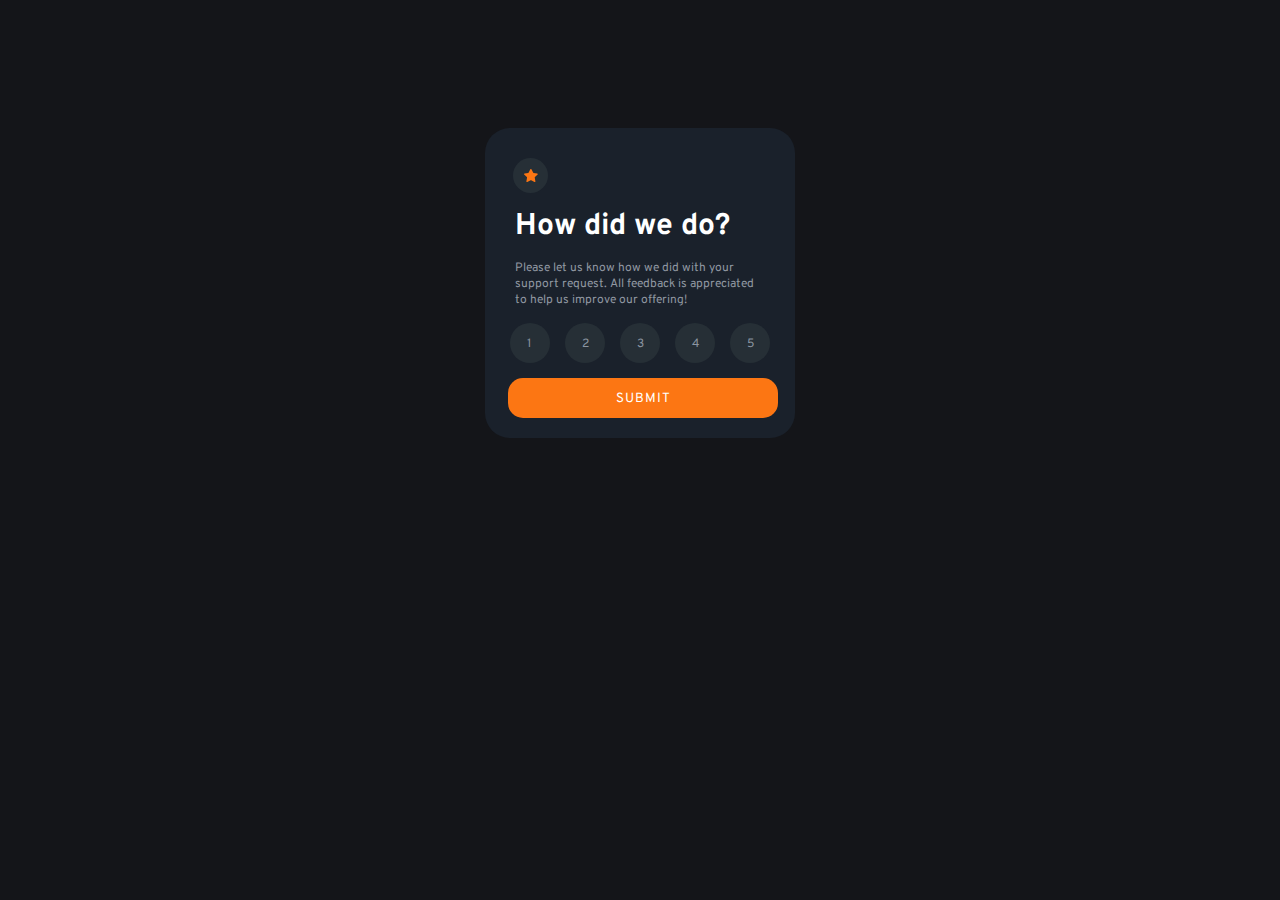
<file: index.html>
<!DOCTYPE html>
<html lang="en">
<head>
  <meta charset="UTF-8">
  <meta name="viewport" content="width=device-width, initial-scale=1.0"> <!-- displays site properly based on user's device -->

  <link rel="icon" type="image/png" sizes="32x32" href="./images/favicon-32x32.png">
  
  <title>Frontend Mentor | Interactive rating component</title>

  <link rel="stylesheet" type="text/css" href="./css/style.css">
  
</head>
<body>

  <!-- Tela inicial start -->
  <section class="container-global">
  <div class="img"><div>

  </div >
<div class="img1"><img class="img5"src="./images/icon-star.svg"></div>
 </div>
  <div class="container-texto">
    <h1>How did we do?</h1>
    <p>Please let us know how we did with your support request. All feedback is appreciated 
    to help us improve our offering!
    </p>
  </div>

  <div class="container-lista">
  <ul class="container-lista-ul">
    
    <div onclick="add(this)" class="d1">   
        <li>1</li>
    </div>
    <div onclick="add(this)" class="d1">   
      <li>2</li>
  </div>
  <div onclick="add(this)" class="d1">   
    <li>3</li>
  </div>
  <div onclick="add(this)" oncli class="d1">   
  <li>4</li>
  </div>
  <div onclick="add(this)" class="d1">   
  <li>5</li>
  </div>
  
  </ul>  
  <a href="pag2.html">
  <button >SUBMIT</button>
  </a>

</div>
</section>
  
<script>
a = 0;

 function add(i){
   i.style.backgroundColor ="#778091";
  
  i.children[0].style.color = "#ffffff";

    a++;
    console.log(a);
  
      }
  
 
    
  




</script>
</body>
</html>
</file>
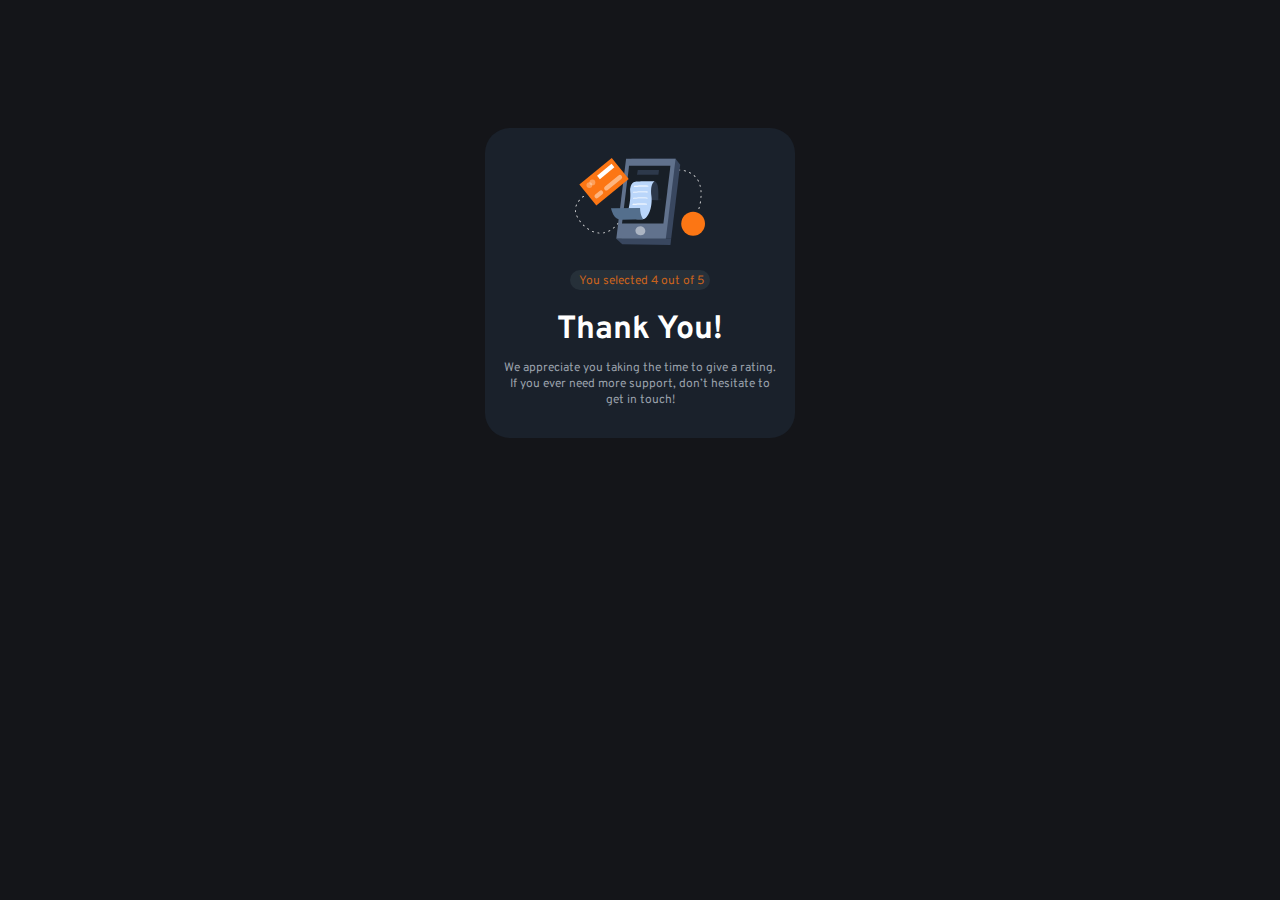
<file: pag2.html>
<!DOCTYPE html>
<html lang="en">
<head>
  <meta charset="UTF-8">
  <meta name="viewport" content="width=device-width, initial-scale=1.0"> <!-- displays site properly based on user's device -->

  <link rel="icon" type="image/png" sizes="32x32" href="./images/favicon-32x32.png">
  
  <title>Frontend Mentor | Interactive rating component</title>

  <link rel="stylesheet" type="text/css" href="./css/style.css">
  
</head>
<body>
    <section class="container-global-p2">

    <img  class="page2-img" src="./images/illustration-thank-you.svg" alt="thanks" >
    
    <div class="container2-select">
        <p>You selected 4 out of 5<p>
    </div>

    <h1 class="container2-h1">Thank You!</h1>

    <p class="container2-p">
        We appreciate you taking the time to give a rating.<br> If you ever need more support, 
        don’t hesitate to <br> get in touch!
    </p>
    </section>
    
</body>
</html>
</file>
<file: css/style.css>
@import url('https://fonts.googleapis.com/css2?family=Overpass&display=swap');

*{
    margin: 0;
    padding: 0;
    border: none;
}

body{
    background-color: #141519;
}


/*container geral init*/
.container-global{
    display: flex;
    flex-direction: column;
    align-items: center;
    background-color: #1a212b;
    width:250px ;
    height:250px;
    border-radius: 25px;
    margin: auto;
    margin-top: 10%;
    padding: 30px;
}
/*container geral end*/

/*IMG Init*/
.img{
    display: block;
    position: relative;
    right: 110px;    
    
    margin-bottom: 15px;
    width:35px;
    min-height: 35px;
    border-radius: 40px;
    background-color: #262f36;

}
.img5{
    position: absolute;
    right: 10px;
    bottom: 11px;
    width: 14px;
}

/*IMG end*/


/*container texto Init*/
.container-texto{
    font-family: 'Overpass', sans-serif;
    color: white;
    font-size: 15px;
    
}
.container-texto h1{
    margin-bottom: 15px;
}
.container-texto p{
    font-size: 12px;
    color:#9097a1;
    margin-bottom: 15px;
}
/*container texto End*/



/*container lista init*/
.container-lista ul{
    display: flex;
    flex-direction: row;
    align-items: center;
    margin-bottom: 15px;
}
.container-lista-ul li{
    display: flex;
    margin: auto;
    list-style: none;
    color: #8b95a1;
    margin-right:30px;
    margin-left: 20px;
    
}

.container-lista button{
    font-family: 'Overpass', sans-serif;
    width: 270px ;
    height: 40px;
    border-radius: 15px;
    color:white;
    background-color: #fc7613;
    letter-spacing: 1px;
    margin-left: 6px;
}

.container-lista button:hover{
    background-color: #ffffff;
    color:#fc7613;
    font-weight: bold;
   
}

/*container list end*/

.d1{
    width: 40px;
    height: 40px;
    background-color: #262f36;
    border-radius: 40px;
    margin: auto;
}


.d1 li{
    font-family: 'Overpass', sans-serif;
    font-size: 12px;
    position: relative;
    top:13px ;
    right:3px ;
}

.d1:hover{   
    background-color:  #fc7613; 
}
.d1:hover li{
  
    color:white;
 

}

/*Pag2 Init*/
.container-global-p2{
    font-family: 'Overpass', sans-serif;
    display: flex;
    flex-direction: column;
    align-items: center;
    background-color: #1a212b;
    width:250px ;
    height:250px;
    border-radius: 25px;
    margin: auto;
    margin-top: 10%;
    padding: 30px;
}


.page2-img{
    width: 130px ;
    margin-bottom: 25px;
}

.container2-select{
    background-color: #263039;
    color: #fc7413c4;
    border-radius: 15px;
    font-size: 12px;
    height: 20px;
    width: 140px;
    margin-bottom:20px ;
}
.container2-select p{
    position: relative;
    top: 3px;
    left: 9px;
}
.container2-h1{
    color:#ffffff;
    margin-bottom: 10px;
}
.container2-p{
    width: 300px;
    color:#99a0aa;
    font-size: 12px;
    text-align: center;
}
/*Pag2 End*/
</file>
